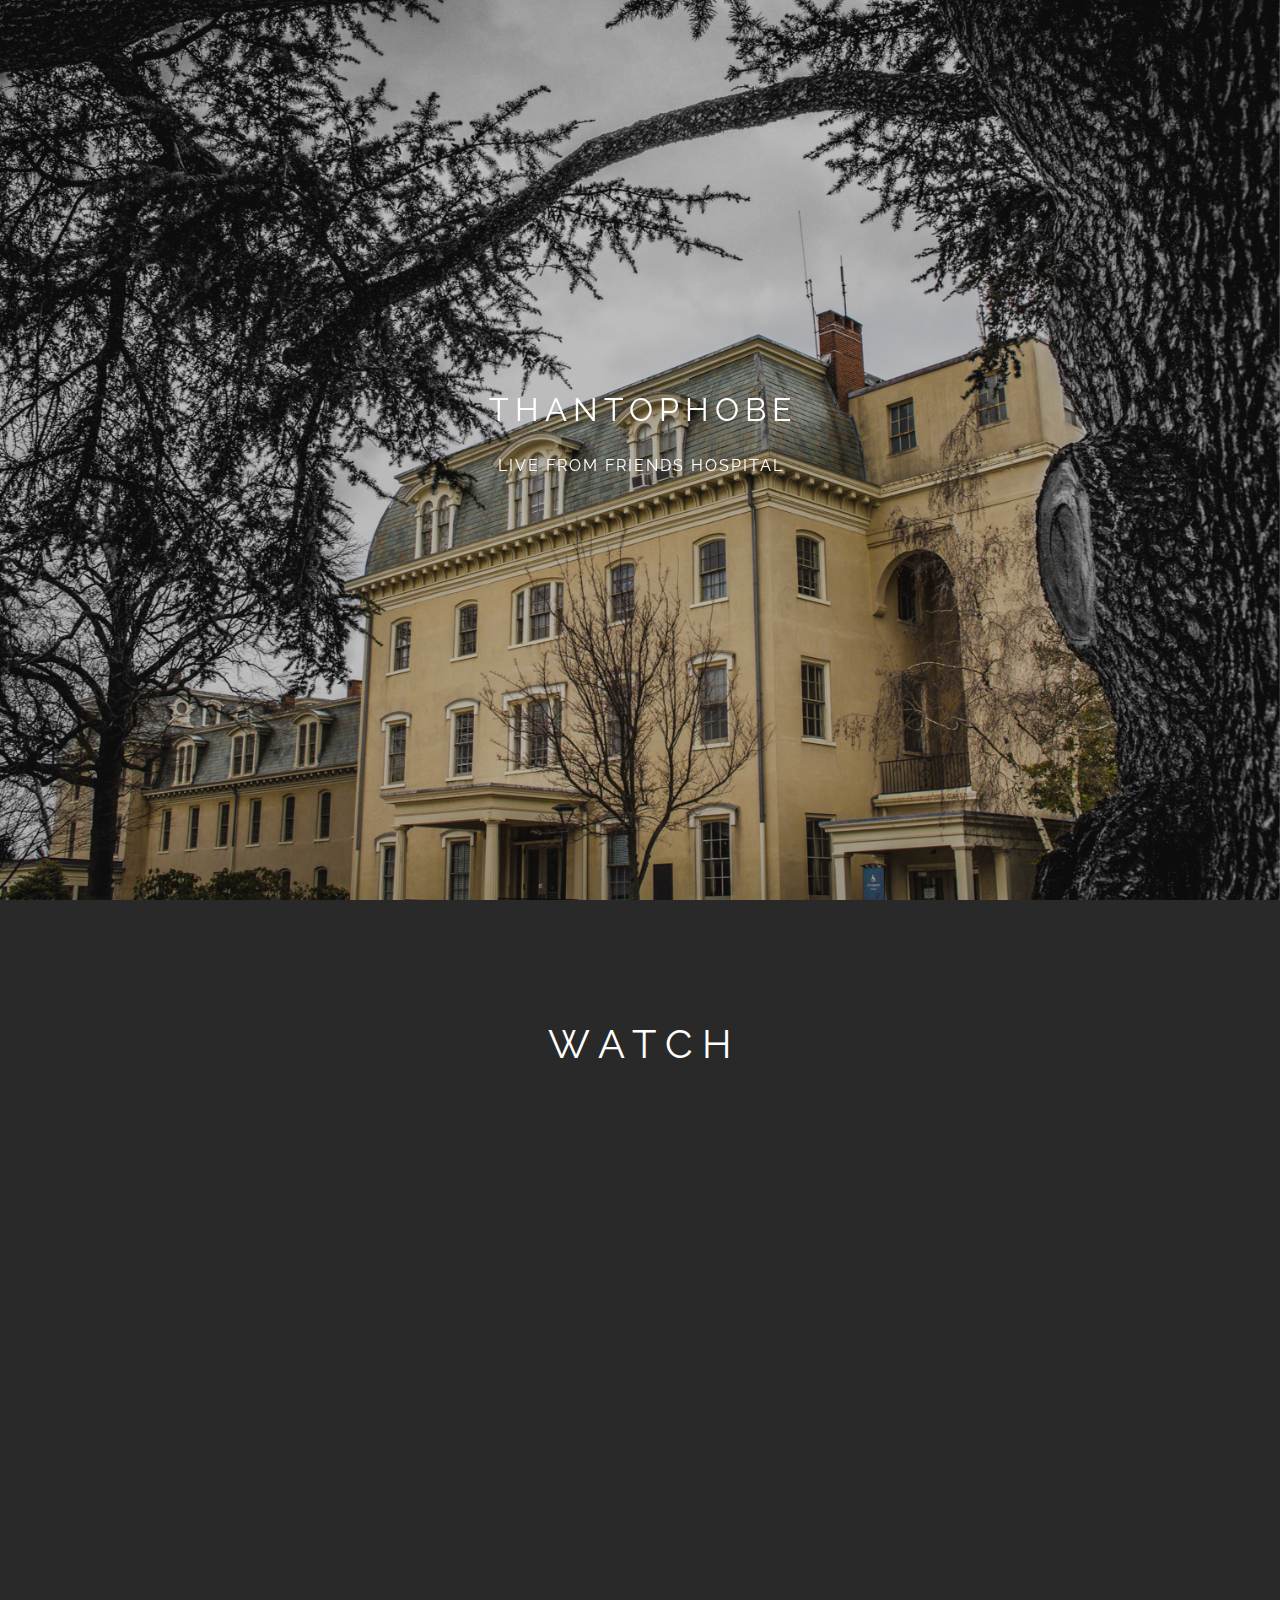
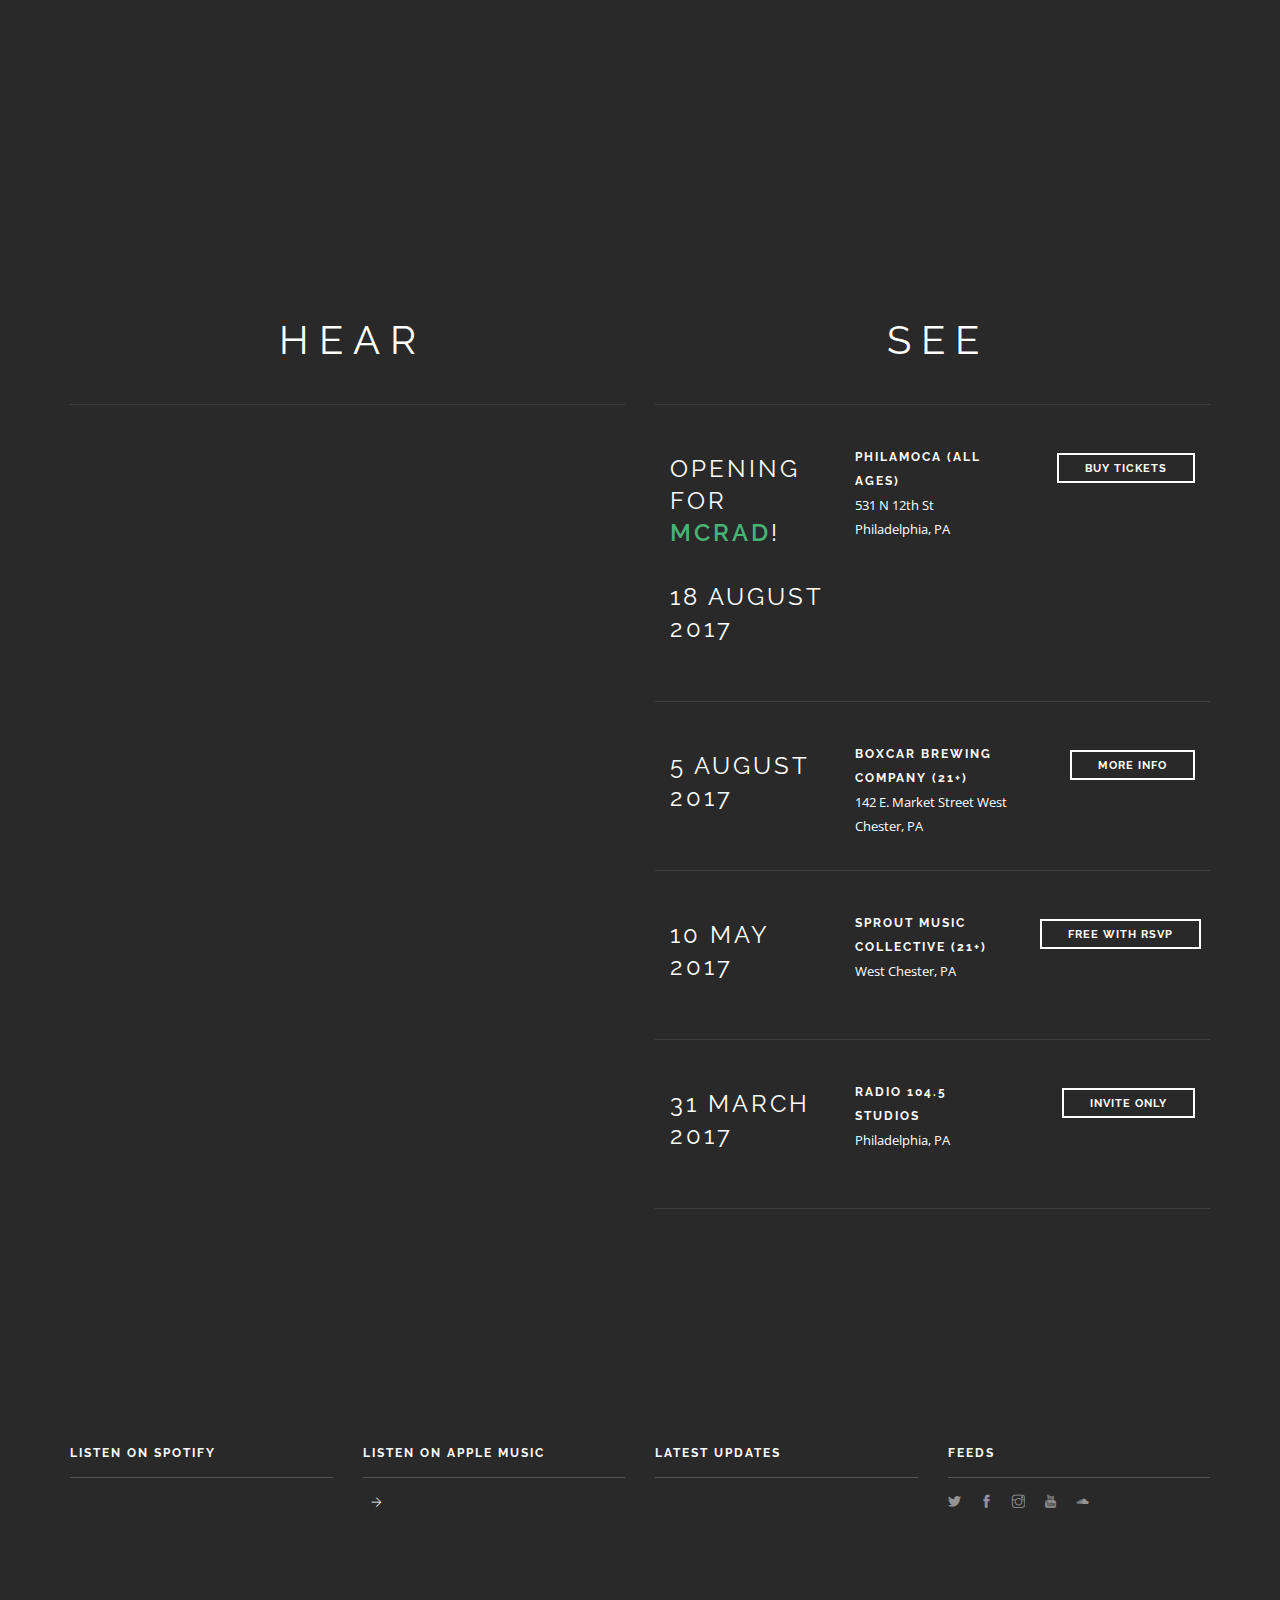
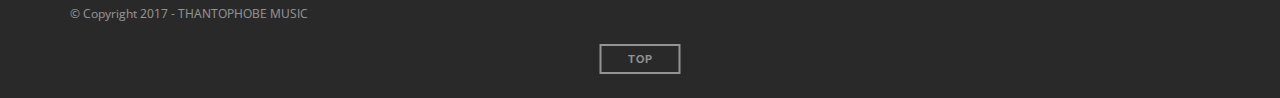
<file: index.html>
<!doctype html>
<html lang="en">
    <head>
        <meta charset="utf-8">
        <title>THANTOPHOBE</title>
        <meta name="viewport" content="width=device-width, initial-scale=1.0">
        <link href="css/font-awesome.min.css" rel="stylesheet" type="text/css" media="all">
        <link href="css/themify-icons.css" rel="stylesheet" type="text/css" media="all" />
        <link href="css/bootstrap.css" rel="stylesheet" type="text/css" media="all" />
        <link href="css/theme.css" rel="stylesheet" type="text/css" media="all" />
        <link href="css/custom.css" rel="stylesheet" type="text/css" media="all" />
        <link href='http://fonts.googleapis.com/css?family=Lato:300,400%7CRaleway:100,400,300,500,600,700%7COpen+Sans:400,500,600' rel='stylesheet' type='text/css'>
    </head>
    <body>
				
		<div class="nav-container">
		</div>
		
		<div class="main-container">
					

            <section class="fullscreen cover parallax image-bg overlay">
                <div class="background-image-holder">
                    <img alt="image" class="background-image" src="img/bg-vid.jpg" />
                </div>
                <div class="container v-align-transform">
                    <div class="row">
                        <div class="col-sm-12 text-center">
                            <h3 class="mb24 large uppercase">THANTOPHOBE</h3>
                            <h5 class="uppercase mb32">LIVE FROM FRIENDS HOSPITAL</h5>
                            <!--<div class="modal-container mb0">
                                <div class="play-button btn-modal inline large mt-xs-0"></div>
                                <div class="foundry_modal no-bg">
                                    <iframe data-provider="youtube" data-video-id="r5Pz29nsrYA" data-autoplay="1" allowfullscreen="allowfullscreen"></iframe>
                                </div>
                            </div> -->
                        </div>
                    </div> 
                </div> 
                <!--end of container--> 
            </section>




      <section class="bg-dark pt120 pb120 pt-xs-80 pb-xs-80">  
                <div class="container">
                    <div class="row">
                        <div class="col-sm-12 text-center">
                            <h2 class="uppercase large mb80 mb-xs-24">Watch</h2>
                            <div class="embed-video-container embed-responsive embed-responsive-16by9">
		                        <iframe class="embed-responsive-item" src="https://www.youtube.com/embed/i9e3tzMU9kw" allowfullscreen="allowfullscreen"></iframe>
		                    </div> 
                        </div>
                    </div>
                    <!--end of row-->
                </div>
                <!--end of container-->
            </section>





          <section class="pt0 pb120 pt-xs-0 pb-xs80 bg-dark">
                <div class="container">
                    
                    <div class="row">

              <div class="col-md-6 col-sm-10 col-sm-offset-1 col-md-offset-0">
                            <h2 class="uppercase mb40 mb-xs-24 text-center">Hear</h2>
                            <hr class="mb40 mb-xs-24 fade-half">
                             <div class="embed-holder">
                              
                            <iframe style="border: 0; width: 100%; height: 120px;" src="https://bandcamp.com/EmbeddedPlayer/album=4213235982/size=large/bgcol=333333/linkcol=9a64ff/tracklist=false/artwork=small/track=2484851947/transparent=true/" seamless><a href="http://thantophobe.bandcamp.com/album/live-from-friends-hospital-2">Live From Friends Hospital by THANTOPHOBE</a></iframe>
 
                            </div>
                        </div>

                        <div class="col-md-6 col-sm-10 col-sm-offset-1 col-md-offset-0">
                            <h2 class="uppercase mb40 mb-xs-24 text-center">See</h2>
                            <hr class="mb40 mb-xs-24 fade-half">
                            <ul>


                            <li class="mb40 mb-xs-24">
                                    <div class="overflow-hidden mb32">
                                        <div class="col-sm-4">
                                            <h4 class="uppercase pt8">Opening for <a href="https://www.facebook.com/McRad-227345644571/" target="_blank">McRad</a>!</h4>
                                            <h4 class="uppercase pt8">18 August 2017</h4>
                                        </div>
                                        <div class="col-sm-4">
                                            <h6 class="uppercase mb0">PhilaMOCA (All Ages)</h6>
                                            <span>531 N 12th St</span>
                                            <span>Philadelphia, PA</span>
                                        </div>
                                        <div class="col-sm-4 text-right">
                                            <a class="btn btn-sm btn-white mt8" href="http://www.ticketfly.com/event/1502082">Buy Tickets</a>
                                        </div>
                                    </div>
                                    <hr class="fade-half mb0">
                                </li> 





								 <li class="mb40 mb-xs-24">
                                    <div class="overflow-hidden mb32">
                                        <div class="col-sm-4">
                                            <h4 class="uppercase pt8">5 August 2017</h4>
                                        </div>
                                        <div class="col-sm-4">
                                            <h6 class="uppercase mb0">Boxcar Brewing Company (21+)</h6>
                                            <span>142 E. Market Street</span>
                                            <span>West Chester, PA</span>
                                        </div>
                                        <div class="col-sm-4 text-right">
                                            <a class="btn btn-sm btn-white mt8" href="https://www.facebook.com/events/1014485645353903/?ti=icl">More Info</a>
                                        </div>
                                    </div>
                                    <hr class="fade-half mb0">
                                </li> 














								 <li class="mb40 mb-xs-24">
                                    <div class="overflow-hidden mb32">
                                        <div class="col-sm-4">
                                            <h4 class="uppercase pt8">10 May 2017</h4>
                                        </div>
                                        <div class="col-sm-4">
                                            <h6 class="uppercase mb0">Sprout Music Collective (21+)</h6>
                                            <span>West Chester, PA</span>
                                        </div>
                                        <div class="col-sm-4 text-right">
                                            <a class="btn btn-sm btn-white mt8" href="https://www.facebook.com/events/397233680658542??ti=ia">Free with RSVP</a>
                                        </div>
                                    </div>
                                    <hr class="fade-half mb0">
                                </li> 

                                <li class="mb40 mb-xs-24">
                                    <div class="overflow-hidden mb32">
                                        <div class="col-sm-4">
                                            <h4 class="uppercase pt8">31 March 2017</h4>
                                        </div>
                                        <div class="col-sm-4">
                                            <h6 class="uppercase mb0">Radio 104.5 Studios</h6>
                                            <span>Philadelphia, PA</span>
                                        </div>
                                        <div class="col-sm-4 text-right">
                                            <a class="btn btn-sm btn-white mt8" href="#">Invite Only</a>
                                        </div>
                                    </div>
                                    <hr class="fade-half mb0">
                                </li> 
                            </ul>
                        </div>

          
                    </div>
                    <!--end of row-->
                </div>
                <!--end of container-->
            </section>

					
			<footer class="footer-1 bg-dark">
				<div class="container">
					<div class="row"> 



						<div class="col-md-3 col-sm-6">


                            <div class="widget">
								<h6 class="title">Listen on Spotify</h6>
								<hr>
								<ul class="link-list recent-posts">
									<li>
										<iframe src="https://embed.spotify.com/follow/1/?uri=spotify:artist:4kDEfEpjyxuzJI4Sn4JoZi&size=detail&theme=dark" width="300" height="56" scrolling="no" frameborder="0" style="border:none; overflow:hidden;" allowtransparency="true"></iframe>
						
									</li> 
									 
								</ul>
							</div> 
							
						</div>








                        <div class="col-md-3 col-sm-6"> 
                            <div class="widget">
								<h6 class="title">Listen on Apple Music</h6>
								<hr>
								<ul class="link-list recent-posts">
								<li>
										<a href="https://geo.itunes.apple.com/us/album/live-from-friends-hospital-ep/id1217691546?mt=1&app=music" style="display:inline-block;overflow:hidden;background:url(https://linkmaker.itunes.apple.com/assets/shared/badges/en-us/music-lrg.svg) no-repeat;width:110px;height:40px;background-size:contain;"></a>
									</li>
									 
								</ul>
							</div> 
							
						</div>





						<div class="col-md-3 col-sm-6">
							<div class="widget">
								<h6 class="title">Latest Updates</h6>
								<hr>
								<div class="twitter-feed">
									<div class="tweets-feed" data-feed-name="thantophobeband">
									</div>
								</div>
							</div>
							
						</div>
						<div class="col-md-3 col-sm-6">
							<div class="widget">
								<h6 class="title">Feeds</h6>
								<hr>
								 <ul class="list-inline social-list">
								<li>
									<a href="https://www.twitter.com/thantophobeband/">
										<i class="ti-twitter-alt"></i>
									</a>
								</li>
								<li>
									<a href="https://www.facebook.com/thantophobemusic/">
										<i class="ti-facebook"></i>
									</a>
								</li>
								<li>
									<a href="https://www.instagram.com/thantophobe/">
										<i class="ti-instagram"></i>
									</a>
								</li>
								<li>
									<a href="https://www.youtube.com/channel/UCI7LvbEfWR9RTehCslVOtOg">
										<i class="ti-youtube"></i>
									</a>
								</li>
                                <li>
									  <a href="https://soundcloud.com/thantophobe">
										<i class="ti-soundcloud"></i>
									</a>
								</li>
							</ul>
							</div>
							
						</div>
					</div>
					
					<div class="row">
						<div class="col-sm-6">
							<span class="sub">© Copyright 2017 - THANTOPHOBE MUSIC</span>
						</div>
						<div class="col-sm-6 text-right">
							<!--<ul class="list-inline social-list">
								<li>
									<a href="#">
										<i class="ti-twitter-alt"></i>
									</a>
								</li>
								<li>
									<a href="#">
										<i class="ti-facebook"></i>
									</a>
								</li>
								<li>
									<a href="#">
										<i class="ti-dribbble"></i>
									</a>
								</li>
								<li>
									<a href="#">
										<i class="ti-vimeo-alt"></i>
									</a>
								</li>
							</ul>-->
						</div>
					</div>
				</div>
				
				<a class="btn btn-sm fade-half back-to-top inner-link" href="#top">Top</a>
			</footer>
		</div>
		
				
	<script src="js/jquery.min.js"></script>
        <script src="js/bootstrap.min.js"></script>
        <script src="js/twitterfetcher.min.js"></script>
        <script src="js/spectragram.min.js"></script>
        <script src="js/smooth-scroll.min.js"></script>
        <script src="js/parallax.js"></script>
        <script src="js/scripts.js"></script>
    </body>
 
 
</html>
</file>
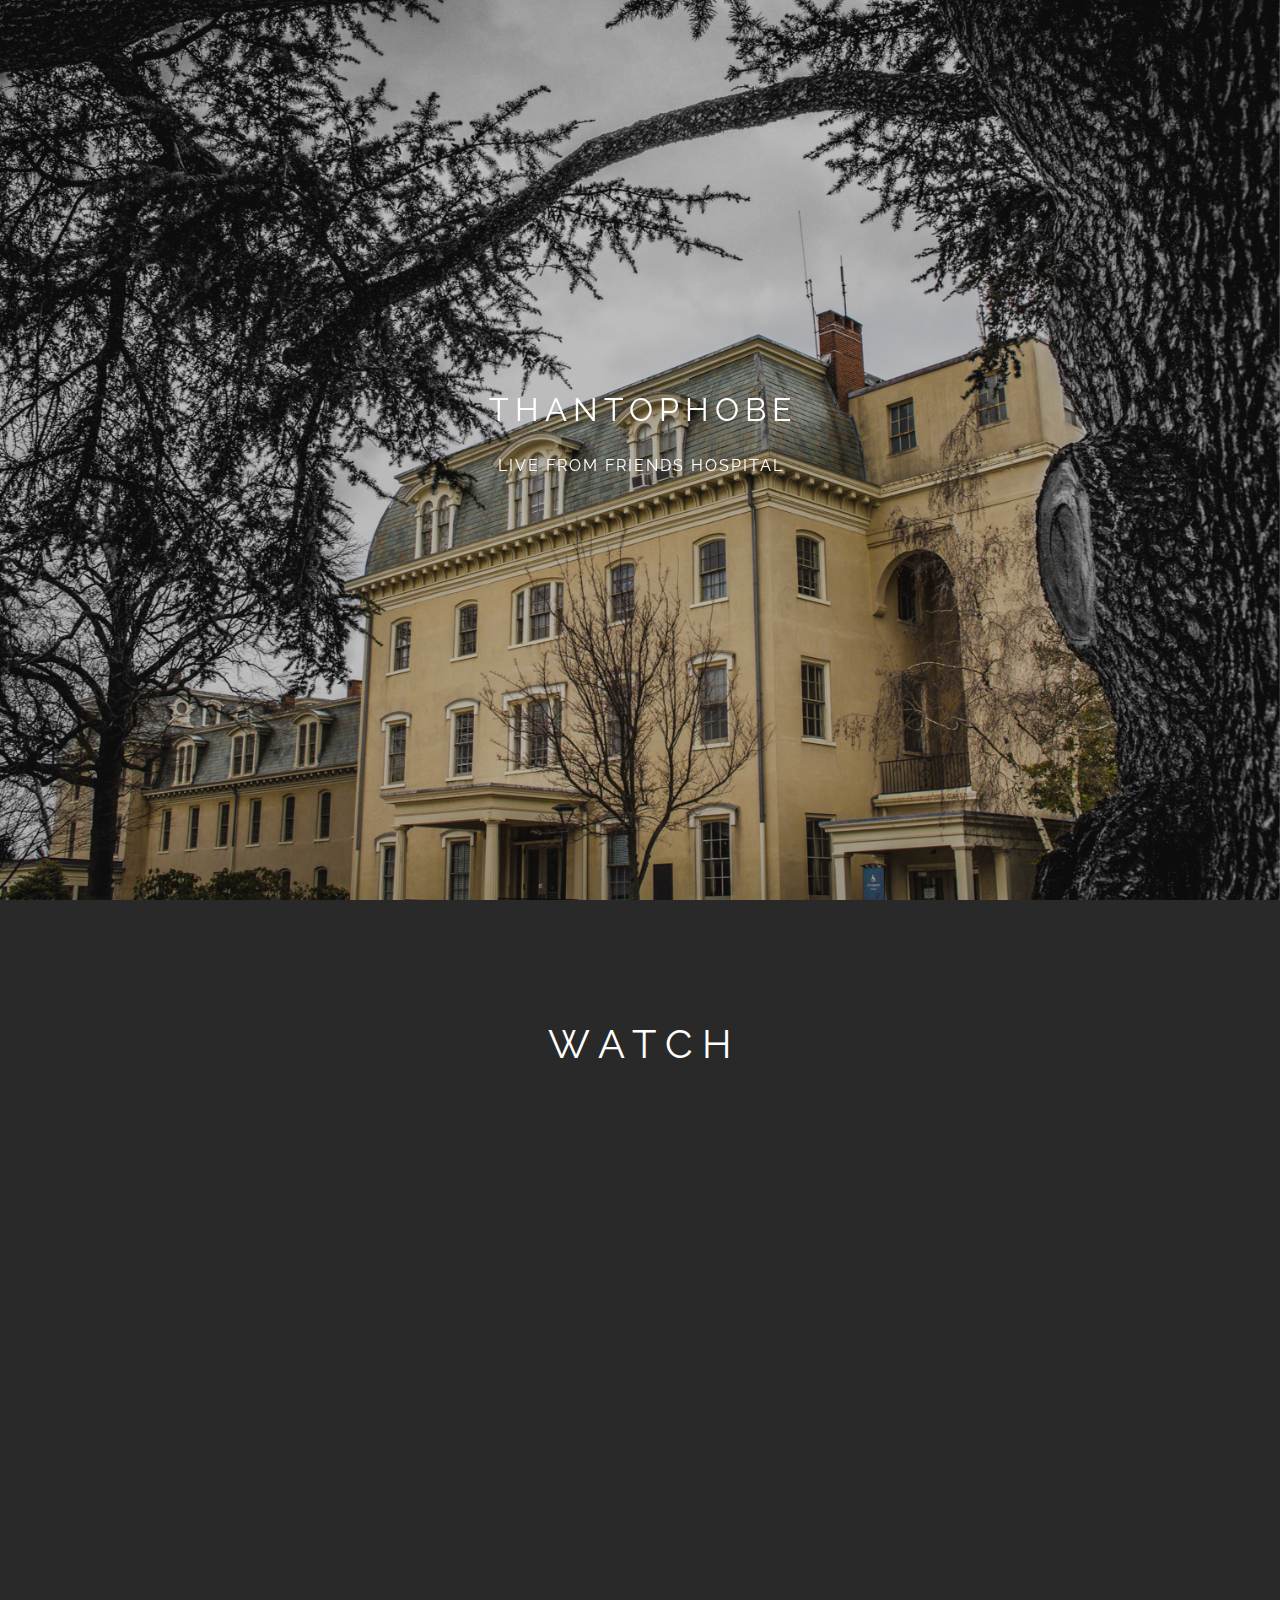
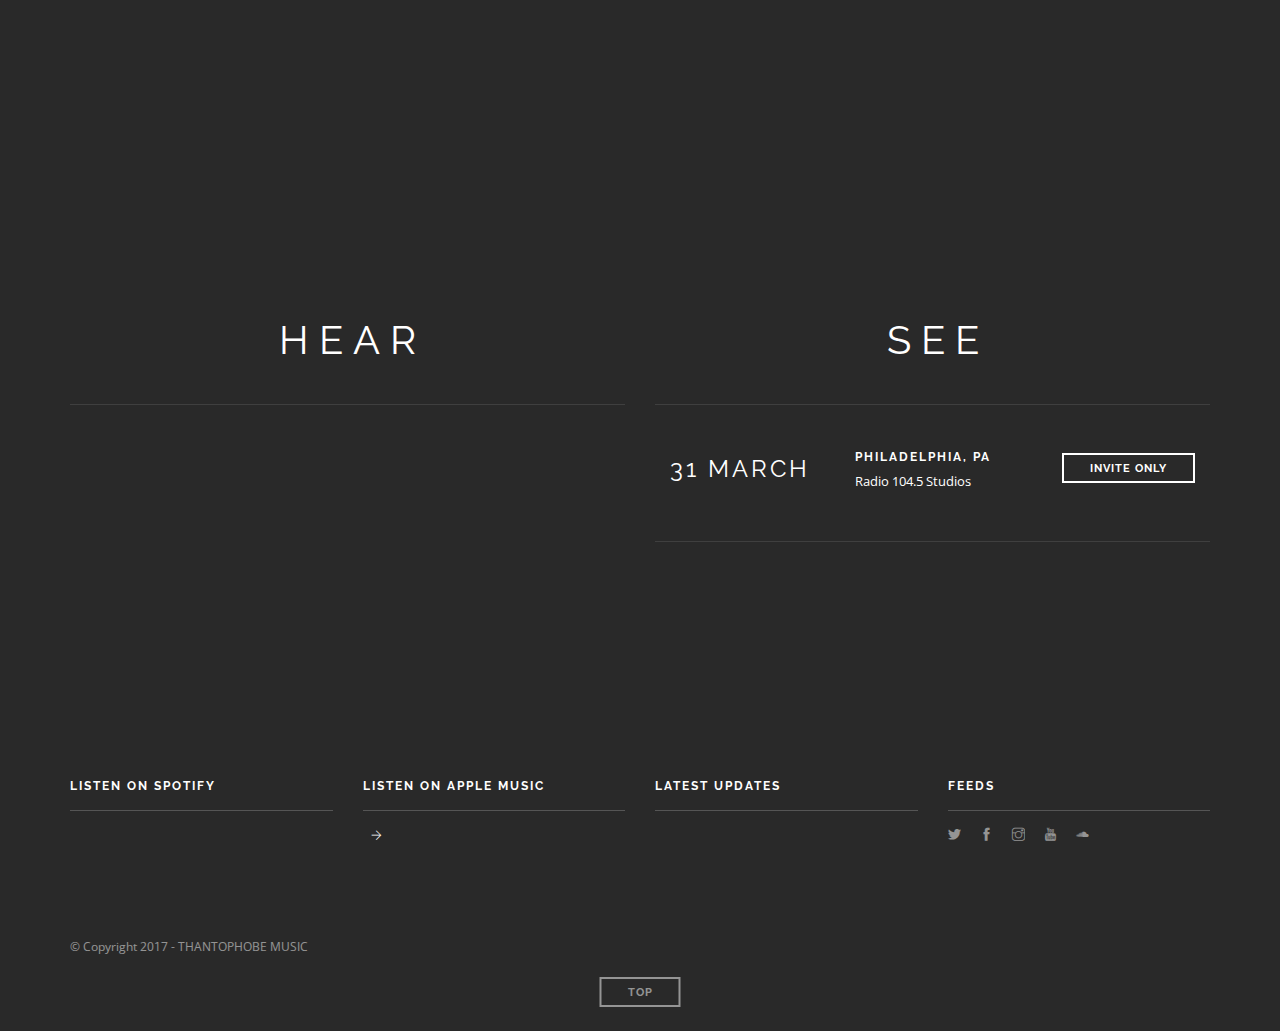
<file: test.html>
<!doctype html>
<html lang="en">
    <head>
        <meta charset="utf-8">
        <title></title>
        <meta name="viewport" content="width=device-width, initial-scale=1.0">
        <link href="css/font-awesome.min.css" rel="stylesheet" type="text/css" media="all">
        <link href="css/themify-icons.css" rel="stylesheet" type="text/css" media="all" />
        <link href="css/bootstrap.css" rel="stylesheet" type="text/css" media="all" />
        <link href="css/theme.css" rel="stylesheet" type="text/css" media="all" />
        <link href="css/custom.css" rel="stylesheet" type="text/css" media="all" />
        <link href='http://fonts.googleapis.com/css?family=Lato:300,400%7CRaleway:100,400,300,500,600,700%7COpen+Sans:400,500,600' rel='stylesheet' type='text/css'>
    </head>
    <body>
				
		<div class="nav-container">
		</div>
		
		<div class="main-container">
					

            <section class="fullscreen cover parallax image-bg overlay">
                <div class="background-image-holder">
                    <img alt="image" class="background-image" src="img/bg-vid.jpg" />
                </div>
                <div class="container v-align-transform">
                    <div class="row">
                        <div class="col-sm-12 text-center">
                            <h3 class="mb24 large uppercase">THANTOPHOBE</h3>
                            <h5 class="uppercase mb32">LIVE FROM FRIENDS HOSPITAL</h5>
                            <!--<div class="modal-container mb0">
                                <div class="play-button btn-modal inline large mt-xs-0"></div>
                                <div class="foundry_modal no-bg">
                                    <iframe data-provider="youtube" data-video-id="r5Pz29nsrYA" data-autoplay="1" allowfullscreen="allowfullscreen"></iframe>
                                </div>
                            </div> -->
                        </div>
                    </div> 
                </div> 
                <!--end of container--> 
            </section>




      <section class="bg-dark pt120 pb120 pt-xs-80 pb-xs-80">  
                <div class="container">
                    <div class="row">
                        <div class="col-sm-12 text-center">
                            <h2 class="uppercase large mb80 mb-xs-24">Watch</h2>
                            <div class="embed-video-container embed-responsive embed-responsive-16by9">
		                        <iframe class="embed-responsive-item" src="https://www.youtube.com/embed/r5Pz29nsrYA" allowfullscreen="allowfullscreen"></iframe>
		                    </div> 
                        </div>
                    </div>
                    <!--end of row-->
                </div>
                <!--end of container-->
            </section>





          <section class="pt0 pb120 pt-xs-0 pb-xs80 bg-dark">
                <div class="container">
                    
                    <div class="row">

              <div class="col-md-6 col-sm-10 col-sm-offset-1 col-md-offset-0">
                            <h2 class="uppercase mb40 mb-xs-24 text-center">Hear</h2>
                            <hr class="mb40 mb-xs-24 fade-half">
                             <div class="embed-holder">
                              
                            <iframe style="border: 0; width: 100%; height: 120px;" src="https://bandcamp.com/EmbeddedPlayer/album=4213235982/size=large/bgcol=333333/linkcol=9a64ff/tracklist=false/artwork=small/track=2484851947/transparent=true/" seamless><a href="http://thantophobe.bandcamp.com/album/live-from-friends-hospital-2">Live From Friends Hospital by THANTOPHOBE</a></iframe>
 
                            </div>
                        </div>

                        <div class="col-md-6 col-sm-10 col-sm-offset-1 col-md-offset-0">
                            <h2 class="uppercase mb40 mb-xs-24 text-center">See</h2>
                            <hr class="mb40 mb-xs-24 fade-half">
                            <ul>
                                <li class="mb40 mb-xs-24">
                                    <div class="overflow-hidden mb32">
                                        <div class="col-sm-4">
                                            <h4 class="uppercase pt8">31 March</h4>
                                        </div>
                                        <div class="col-sm-4">
                                            <h6 class="uppercase mb0">Philadelphia, PA</h6>
                                            <span>Radio 104.5 Studios</span>
                                        </div>
                                        <div class="col-sm-4 text-right">
                                            <a class="btn btn-sm btn-white mt8" href="#">Invite Only</a>
                                        </div>
                                    </div>
                                    <hr class="fade-half mb0">
                                </li> 
                            </ul>
                        </div>

          
                    </div>
                    <!--end of row-->
                </div>
                <!--end of container-->
            </section>





          





























<!--
            <section class="bg-dark pt120 pb120 pt-xs-80 pb-xs-80"> 
                <div class="container">
					 <div class="row v-align-children">   
						<div class="col-sm-12">
							<h2 class="uppercase mb40 mb-xs-24 text-center">Watch</h2>
                            <hr class="mb40 mb-xs-24 fade-half">
							<div class="embed-video-container embed-responsive embed-responsive-16by9">
		                        <iframe class="embed-responsive-item" src="https://www.youtube.com/embed/r5Pz29nsrYA" allowfullscreen="allowfullscreen"></iframe>
		                    </div>
		                </div>  
		            </div>

 <div class="row v-align-children">   
						<div class="col-sm-12">
							<h2 class="uppercase mb40 mb-xs-24 text-center">Hear</h2>
                            <hr class="mb40 mb-xs-24 fade-half">
							 <div class="embed-holder">
                              
                            <iframe style="border: 0; width: 100%; height: 120px;" src="https://bandcamp.com/EmbeddedPlayer/album=4213235982/size=large/bgcol=333333/linkcol=9a64ff/tracklist=false/artwork=small/track=2484851947/transparent=true/" seamless><a href="http://thantophobe.bandcamp.com/album/live-from-friends-hospital-2">Live From Friends Hospital by THANTOPHOBE</a></iframe>
 
                            </div>
		                </div>  
		            </div>


 <div class="row v-align-children">   
						<div class="col-sm-12">
							<h2 class="uppercase mb40 mb-xs-24 text-center">See</h2>
                            <hr class="mb40 mb-xs-24 fade-half">
							<ul>
                                <li class="mb40 mb-xs-24">
                                    <div class="overflow-hidden mb32">
                                        <div class="col-sm-4">
                                            <h4 class="uppercase pt8">31 March</h4>
                                        </div>
                                        <div class="col-sm-4">
                                            <h6 class="uppercase mb0">Philadelphia, PA</h6>
                                            <span>Radio 104.5 Studios</span>
                                        </div>
                                        <div class="col-sm-4 text-right">
                                            <a class="btn btn-sm btn-white mt8" href="#">Invite Only</a>
                                        </div>
                                    </div>
                                    <hr class="fade-half mb0">
                                </li> 
                            </ul>
		                </div>  
		            </div>





 
                </div> 
            </section>-->























			<!--<section class="bg-secondary bg-dark">
		        <div class="container">
		            <div class="row v-align-children">
		                <div class="col-md-7 col-sm-6 text-center mb-xs-24">
		                    <div class="embed-video-container embed-responsive embed-responsive-16by9"> 
		                        <iframe class="embed-responsive-item" src="https://www.youtube.com/embed/r5Pz29nsrYA" allowfullscreen="allowfullscreen"></iframe>
		                    </div>
		                </div>
		                <div class="col-md-4 col-md-offset-1 col-sm-5 col-sm-offset-1">
		                    <h3>We all will play a role in the fall.</h3>
		                    <p>
		                        
		                    </p>
		                </div>
		            </div>
		            
		        </div>
		        
		    </section>-->
					
			<footer class="footer-1 bg-dark">
				<div class="container">
					<div class="row"> 



						<div class="col-md-3 col-sm-6">


                            <div class="widget">
								<h6 class="title">Listen on Spotify</h6>
								<hr>
								<ul class="link-list recent-posts">
									<li>
										<iframe src="https://embed.spotify.com/follow/1/?uri=spotify:artist:4kDEfEpjyxuzJI4Sn4JoZi&size=detail&theme=dark" width="300" height="56" scrolling="no" frameborder="0" style="border:none; overflow:hidden;" allowtransparency="true"></iframe>
						
									</li> 
									 
								</ul>
							</div> 
							
						</div>








                        <div class="col-md-3 col-sm-6"> 
                            <div class="widget">
								<h6 class="title">Listen on Apple Music</h6>
								<hr>
								<ul class="link-list recent-posts">
								<li>
										<a href="https://geo.itunes.apple.com/us/album/live-from-friends-hospital-ep/id1217691546?mt=1&app=music" style="display:inline-block;overflow:hidden;background:url(https://linkmaker.itunes.apple.com/assets/shared/badges/en-us/music-lrg.svg) no-repeat;width:110px;height:40px;background-size:contain;"></a>
									</li>
									 
								</ul>
							</div> 
							
						</div>





						<div class="col-md-3 col-sm-6">
							<div class="widget">
								<h6 class="title">Latest Updates</h6>
								<hr>
								<div class="twitter-feed">
									<div class="tweets-feed" data-feed-name="thantophobeband">
									</div>
								</div>
							</div>
							
						</div>
						<div class="col-md-3 col-sm-6">
							<div class="widget">
								<h6 class="title">Feeds</h6>
								<hr>
								 <ul class="list-inline social-list">
								<li>
									<a href="https://www.twitter.com/thantophobeband/">
										<i class="ti-twitter-alt"></i>
									</a>
								</li>
								<li>
									<a href="https://www.facebook.com/thantophobemusic/">
										<i class="ti-facebook"></i>
									</a>
								</li>
								<li>
									<a href="https://www.instagram.com/thantophobe/">
										<i class="ti-instagram"></i>
									</a>
								</li>
								<li>
									<a href="https://www.youtube.com/channel/UCI7LvbEfWR9RTehCslVOtOg">
										<i class="ti-youtube"></i>
									</a>
								</li>
                                <li>
									  <a href="https://soundcloud.com/thantophobe">
										<i class="ti-soundcloud"></i>
									</a>
								</li>
							</ul>
							</div>
							
						</div>
					</div>
					
					<div class="row">
						<div class="col-sm-6">
							<span class="sub">© Copyright 2017 - THANTOPHOBE MUSIC</span>
						</div>
						<div class="col-sm-6 text-right">
							<!--<ul class="list-inline social-list">
								<li>
									<a href="#">
										<i class="ti-twitter-alt"></i>
									</a>
								</li>
								<li>
									<a href="#">
										<i class="ti-facebook"></i>
									</a>
								</li>
								<li>
									<a href="#">
										<i class="ti-dribbble"></i>
									</a>
								</li>
								<li>
									<a href="#">
										<i class="ti-vimeo-alt"></i>
									</a>
								</li>
							</ul>-->
						</div>
					</div>
				</div>
				
				<a class="btn btn-sm fade-half back-to-top inner-link" href="#top">Top</a>
			</footer>
		</div>
		
				
	<script src="js/jquery.min.js"></script>
        <script src="js/bootstrap.min.js"></script>
        <script src="js/twitterfetcher.min.js"></script>
        <script src="js/spectragram.min.js"></script>
        <script src="js/smooth-scroll.min.js"></script>
        <script src="js/parallax.js"></script>
        <script src="js/scripts.js"></script>
    </body>
</html>
</file>
<file: css/themify-icons.css>
@font-face {
	font-family: 'themify';
	src:url('../fonts/themify.eot?');
	src:url('../fonts/themify.eot?#iefix-fvbane') format('embedded-opentype'),
		url('../fonts/themify.woff') format('woff'),
		url('../fonts/themify.ttf') format('truetype'),
		url('../fonts/themify.svg') format('svg');
	font-weight: normal;
	font-style: normal;
}

[class^="ti-"], [class*=" ti-"] {
	font-family: 'themify';
	speak: none;
	font-style: normal;
	font-weight: normal;
	font-variant: normal;
	text-transform: none;
	line-height: 1;

	/* Better Font Rendering =========== */
	-webkit-font-smoothing: antialiased;
	-moz-osx-font-smoothing: grayscale;
}

.ti-wand:before {
	content: "\e600";
}
.ti-volume:before {
	content: "\e601";
}
.ti-user:before {
	content: "\e602";
}
.ti-unlock:before {
	content: "\e603";
}
.ti-unlink:before {
	content: "\e604";
}
.ti-trash:before {
	content: "\e605";
}
.ti-thought:before {
	content: "\e606";
}
.ti-target:before {
	content: "\e607";
}
.ti-tag:before {
	content: "\e608";
}
.ti-tablet:before {
	content: "\e609";
}
.ti-star:before {
	content: "\e60a";
}
.ti-spray:before {
	content: "\e60b";
}
.ti-signal:before {
	content: "\e60c";
}
.ti-shopping-cart:before {
	content: "\e60d";
}
.ti-shopping-cart-full:before {
	content: "\e60e";
}
.ti-settings:before {
	content: "\e60f";
}
.ti-search:before {
	content: "\e610";
}
.ti-zoom-in:before {
	content: "\e611";
}
.ti-zoom-out:before {
	content: "\e612";
}
.ti-cut:before {
	content: "\e613";
}
.ti-ruler:before {
	content: "\e614";
}
.ti-ruler-pencil:before {
	content: "\e615";
}
.ti-ruler-alt:before {
	content: "\e616";
}
.ti-bookmark:before {
	content: "\e617";
}
.ti-bookmark-alt:before {
	content: "\e618";
}
.ti-reload:before {
	content: "\e619";
}
.ti-plus:before {
	content: "\e61a";
}
.ti-pin:before {
	content: "\e61b";
}
.ti-pencil:before {
	content: "\e61c";
}
.ti-pencil-alt:before {
	content: "\e61d";
}
.ti-paint-roller:before {
	content: "\e61e";
}
.ti-paint-bucket:before {
	content: "\e61f";
}
.ti-na:before {
	content: "\e620";
}
.ti-mobile:before {
	content: "\e621";
}
.ti-minus:before {
	content: "\e622";
}
.ti-medall:before {
	content: "\e623";
}
.ti-medall-alt:before {
	content: "\e624";
}
.ti-marker:before {
	content: "\e625";
}
.ti-marker-alt:before {
	content: "\e626";
}
.ti-arrow-up:before {
	content: "\e627";
}
.ti-arrow-right:before {
	content: "\e628";
}
.ti-arrow-left:before {
	content: "\e629";
}
.ti-arrow-down:before {
	content: "\e62a";
}
.ti-lock:before {
	content: "\e62b";
}
.ti-location-arrow:before {
	content: "\e62c";
}
.ti-link:before {
	content: "\e62d";
}
.ti-layout:before {
	content: "\e62e";
}
.ti-layers:before {
	content: "\e62f";
}
.ti-layers-alt:before {
	content: "\e630";
}
.ti-key:before {
	content: "\e631";
}
.ti-import:before {
	content: "\e632";
}
.ti-image:before {
	content: "\e633";
}
.ti-heart:before {
	content: "\e634";
}
.ti-heart-broken:before {
	content: "\e635";
}
.ti-hand-stop:before {
	content: "\e636";
}
.ti-hand-open:before {
	content: "\e637";
}
.ti-hand-drag:before {
	content: "\e638";
}
.ti-folder:before {
	content: "\e639";
}
.ti-flag:before {
	content: "\e63a";
}
.ti-flag-alt:before {
	content: "\e63b";
}
.ti-flag-alt-2:before {
	content: "\e63c";
}
.ti-eye:before {
	content: "\e63d";
}
.ti-export:before {
	content: "\e63e";
}
.ti-exchange-vertical:before {
	content: "\e63f";
}
.ti-desktop:before {
	content: "\e640";
}
.ti-cup:before {
	content: "\e641";
}
.ti-crown:before {
	content: "\e642";
}
.ti-comments:before {
	content: "\e643";
}
.ti-comment:before {
	content: "\e644";
}
.ti-comment-alt:before {
	content: "\e645";
}
.ti-close:before {
	content: "\e646";
}
.ti-clip:before {
	content: "\e647";
}
.ti-angle-up:before {
	content: "\e648";
}
.ti-angle-right:before {
	content: "\e649";
}
.ti-angle-left:before {
	content: "\e64a";
}
.ti-angle-down:before {
	content: "\e64b";
}
.ti-check:before {
	content: "\e64c";
}
.ti-check-box:before {
	content: "\e64d";
}
.ti-camera:before {
	content: "\e64e";
}
.ti-announcement:before {
	content: "\e64f";
}
.ti-brush:before {
	content: "\e650";
}
.ti-briefcase:before {
	content: "\e651";
}
.ti-bolt:before {
	content: "\e652";
}
.ti-bolt-alt:before {
	content: "\e653";
}
.ti-blackboard:before {
	content: "\e654";
}
.ti-bag:before {
	content: "\e655";
}
.ti-move:before {
	content: "\e656";
}
.ti-arrows-vertical:before {
	content: "\e657";
}
.ti-arrows-horizontal:before {
	content: "\e658";
}
.ti-fullscreen:before {
	content: "\e659";
}
.ti-arrow-top-right:before {
	content: "\e65a";
}
.ti-arrow-top-left:before {
	content: "\e65b";
}
.ti-arrow-circle-up:before {
	content: "\e65c";
}
.ti-arrow-circle-right:before {
	content: "\e65d";
}
.ti-arrow-circle-left:before {
	content: "\e65e";
}
.ti-arrow-circle-down:before {
	content: "\e65f";
}
.ti-angle-double-up:before {
	content: "\e660";
}
.ti-angle-double-right:before {
	content: "\e661";
}
.ti-angle-double-left:before {
	content: "\e662";
}
.ti-angle-double-down:before {
	content: "\e663";
}
.ti-zip:before {
	content: "\e664";
}
.ti-world:before {
	content: "\e665";
}
.ti-wheelchair:before {
	content: "\e666";
}
.ti-view-list:before {
	content: "\e667";
}
.ti-view-list-alt:before {
	content: "\e668";
}
.ti-view-grid:before {
	content: "\e669";
}
.ti-uppercase:before {
	content: "\e66a";
}
.ti-upload:before {
	content: "\e66b";
}
.ti-underline:before {
	content: "\e66c";
}
.ti-truck:before {
	content: "\e66d";
}
.ti-timer:before {
	content: "\e66e";
}
.ti-ticket:before {
	content: "\e66f";
}
.ti-thumb-up:before {
	content: "\e670";
}
.ti-thumb-down:before {
	content: "\e671";
}
.ti-text:before {
	content: "\e672";
}
.ti-stats-up:before {
	content: "\e673";
}
.ti-stats-down:before {
	content: "\e674";
}
.ti-split-v:before {
	content: "\e675";
}
.ti-split-h:before {
	content: "\e676";
}
.ti-smallcap:before {
	content: "\e677";
}
.ti-shine:before {
	content: "\e678";
}
.ti-shift-right:before {
	content: "\e679";
}
.ti-shift-left:before {
	content: "\e67a";
}
.ti-shield:before {
	content: "\e67b";
}
.ti-notepad:before {
	content: "\e67c";
}
.ti-server:before {
	content: "\e67d";
}
.ti-quote-right:before {
	content: "\e67e";
}
.ti-quote-left:before {
	content: "\e67f";
}
.ti-pulse:before {
	content: "\e680";
}
.ti-printer:before {
	content: "\e681";
}
.ti-power-off:before {
	content: "\e682";
}
.ti-plug:before {
	content: "\e683";
}
.ti-pie-chart:before {
	content: "\e684";
}
.ti-paragraph:before {
	content: "\e685";
}
.ti-panel:before {
	content: "\e686";
}
.ti-package:before {
	content: "\e687";
}
.ti-music:before {
	content: "\e688";
}
.ti-music-alt:before {
	content: "\e689";
}
.ti-mouse:before {
	content: "\e68a";
}
.ti-mouse-alt:before {
	content: "\e68b";
}
.ti-money:before {
	content: "\e68c";
}
.ti-microphone:before {
	content: "\e68d";
}
.ti-menu:before {
	content: "\e68e";
}
.ti-menu-alt:before {
	content: "\e68f";
}
.ti-map:before {
	content: "\e690";
}
.ti-map-alt:before {
	content: "\e691";
}
.ti-loop:before {
	content: "\e692";
}
.ti-location-pin:before {
	content: "\e693";
}
.ti-list:before {
	content: "\e694";
}
.ti-light-bulb:before {
	content: "\e695";
}
.ti-Italic:before {
	content: "\e696";
}
.ti-info:before {
	content: "\e697";
}
.ti-infinite:before {
	content: "\e698";
}
.ti-id-badge:before {
	content: "\e699";
}
.ti-hummer:before {
	content: "\e69a";
}
.ti-home:before {
	content: "\e69b";
}
.ti-help:before {
	content: "\e69c";
}
.ti-headphone:before {
	content: "\e69d";
}
.ti-harddrives:before {
	content: "\e69e";
}
.ti-harddrive:before {
	content: "\e69f";
}
.ti-gift:before {
	content: "\e6a0";
}
.ti-game:before {
	content: "\e6a1";
}
.ti-filter:before {
	content: "\e6a2";
}
.ti-files:before {
	content: "\e6a3";
}
.ti-file:before {
	content: "\e6a4";
}
.ti-eraser:before {
	content: "\e6a5";
}
.ti-envelope:before {
	content: "\e6a6";
}
.ti-download:before {
	content: "\e6a7";
}
.ti-direction:before {
	content: "\e6a8";
}
.ti-direction-alt:before {
	content: "\e6a9";
}
.ti-dashboard:before {
	content: "\e6aa";
}
.ti-control-stop:before {
	content: "\e6ab";
}
.ti-control-shuffle:before {
	content: "\e6ac";
}
.ti-control-play:before {
	content: "\e6ad";
}
.ti-control-pause:before {
	content: "\e6ae";
}
.ti-control-forward:before {
	content: "\e6af";
}
.ti-control-backward:before {
	content: "\e6b0";
}
.ti-cloud:before {
	content: "\e6b1";
}
.ti-cloud-up:before {
	content: "\e6b2";
}
.ti-cloud-down:before {
	content: "\e6b3";
}
.ti-clipboard:before {
	content: "\e6b4";
}
.ti-car:before {
	content: "\e6b5";
}
.ti-calendar:before {
	content: "\e6b6";
}
.ti-book:before {
	content: "\e6b7";
}
.ti-bell:before {
	content: "\e6b8";
}
.ti-basketball:before {
	content: "\e6b9";
}
.ti-bar-chart:before {
	content: "\e6ba";
}
.ti-bar-chart-alt:before {
	content: "\e6bb";
}
.ti-back-right:before {
	content: "\e6bc";
}
.ti-back-left:before {
	content: "\e6bd";
}
.ti-arrows-corner:before {
	content: "\e6be";
}
.ti-archive:before {
	content: "\e6bf";
}
.ti-anchor:before {
	content: "\e6c0";
}
.ti-align-right:before {
	content: "\e6c1";
}
.ti-align-left:before {
	content: "\e6c2";
}
.ti-align-justify:before {
	content: "\e6c3";
}
.ti-align-center:before {
	content: "\e6c4";
}
.ti-alert:before {
	content: "\e6c5";
}
.ti-alarm-clock:before {
	content: "\e6c6";
}
.ti-agenda:before {
	content: "\e6c7";
}
.ti-write:before {
	content: "\e6c8";
}
.ti-window:before {
	content: "\e6c9";
}
.ti-widgetized:before {
	content: "\e6ca";
}
.ti-widget:before {
	content: "\e6cb";
}
.ti-widget-alt:before {
	content: "\e6cc";
}
.ti-wallet:before {
	content: "\e6cd";
}
.ti-video-clapper:before {
	content: "\e6ce";
}
.ti-video-camera:before {
	content: "\e6cf";
}
.ti-vector:before {
	content: "\e6d0";
}
.ti-themify-logo:before {
	content: "\e6d1";
}
.ti-themify-favicon:before {
	content: "\e6d2";
}
.ti-themify-favicon-alt:before {
	content: "\e6d3";
}
.ti-support:before {
	content: "\e6d4";
}
.ti-stamp:before {
	content: "\e6d5";
}
.ti-split-v-alt:before {
	content: "\e6d6";
}
.ti-slice:before {
	content: "\e6d7";
}
.ti-shortcode:before {
	content: "\e6d8";
}
.ti-shift-right-alt:before {
	content: "\e6d9";
}
.ti-shift-left-alt:before {
	content: "\e6da";
}
.ti-ruler-alt-2:before {
	content: "\e6db";
}
.ti-receipt:before {
	content: "\e6dc";
}
.ti-pin2:before {
	content: "\e6dd";
}
.ti-pin-alt:before {
	content: "\e6de";
}
.ti-pencil-alt2:before {
	content: "\e6df";
}
.ti-palette:before {
	content: "\e6e0";
}
.ti-more:before {
	content: "\e6e1";
}
.ti-more-alt:before {
	content: "\e6e2";
}
.ti-microphone-alt:before {
	content: "\e6e3";
}
.ti-magnet:before {
	content: "\e6e4";
}
.ti-line-double:before {
	content: "\e6e5";
}
.ti-line-dotted:before {
	content: "\e6e6";
}
.ti-line-dashed:before {
	content: "\e6e7";
}
.ti-layout-width-full:before {
	content: "\e6e8";
}
.ti-layout-width-default:before {
	content: "\e6e9";
}
.ti-layout-width-default-alt:before {
	content: "\e6ea";
}
.ti-layout-tab:before {
	content: "\e6eb";
}
.ti-layout-tab-window:before {
	content: "\e6ec";
}
.ti-layout-tab-v:before {
	content: "\e6ed";
}
.ti-layout-tab-min:before {
	content: "\e6ee";
}
.ti-layout-slider:before {
	content: "\e6ef";
}
.ti-layout-slider-alt:before {
	content: "\e6f0";
}
.ti-layout-sidebar-right:before {
	content: "\e6f1";
}
.ti-layout-sidebar-none:before {
	content: "\e6f2";
}
.ti-layout-sidebar-left:before {
	content: "\e6f3";
}
.ti-layout-placeholder:before {
	content: "\e6f4";
}
.ti-layout-menu:before {
	content: "\e6f5";
}
.ti-layout-menu-v:before {
	content: "\e6f6";
}
.ti-layout-menu-separated:before {
	content: "\e6f7";
}
.ti-layout-menu-full:before {
	content: "\e6f8";
}
.ti-layout-media-right-alt:before {
	content: "\e6f9";
}
.ti-layout-media-right:before {
	content: "\e6fa";
}
.ti-layout-media-overlay:before {
	content: "\e6fb";
}
.ti-layout-media-overlay-alt:before {
	content: "\e6fc";
}
.ti-layout-media-overlay-alt-2:before {
	content: "\e6fd";
}
.ti-layout-media-left-alt:before {
	content: "\e6fe";
}
.ti-layout-media-left:before {
	content: "\e6ff";
}
.ti-layout-media-center-alt:before {
	content: "\e700";
}
.ti-layout-media-center:before {
	content: "\e701";
}
.ti-layout-list-thumb:before {
	content: "\e702";
}
.ti-layout-list-thumb-alt:before {
	content: "\e703";
}
.ti-layout-list-post:before {
	content: "\e704";
}
.ti-layout-list-large-image:before {
	content: "\e705";
}
.ti-layout-line-solid:before {
	content: "\e706";
}
.ti-layout-grid4:before {
	content: "\e707";
}
.ti-layout-grid3:before {
	content: "\e708";
}
.ti-layout-grid2:before {
	content: "\e709";
}
.ti-layout-grid2-thumb:before {
	content: "\e70a";
}
.ti-layout-cta-right:before {
	content: "\e70b";
}
.ti-layout-cta-left:before {
	content: "\e70c";
}
.ti-layout-cta-center:before {
	content: "\e70d";
}
.ti-layout-cta-btn-right:before {
	content: "\e70e";
}
.ti-layout-cta-btn-left:before {
	content: "\e70f";
}
.ti-layout-column4:before {
	content: "\e710";
}
.ti-layout-column3:before {
	content: "\e711";
}
.ti-layout-column2:before {
	content: "\e712";
}
.ti-layout-accordion-separated:before {
	content: "\e713";
}
.ti-layout-accordion-merged:before {
	content: "\e714";
}
.ti-layout-accordion-list:before {
	content: "\e715";
}
.ti-ink-pen:before {
	content: "\e716";
}
.ti-info-alt:before {
	content: "\e717";
}
.ti-help-alt:before {
	content: "\e718";
}
.ti-headphone-alt:before {
	content: "\e719";
}
.ti-hand-point-up:before {
	content: "\e71a";
}
.ti-hand-point-right:before {
	content: "\e71b";
}
.ti-hand-point-left:before {
	content: "\e71c";
}
.ti-hand-point-down:before {
	content: "\e71d";
}
.ti-gallery:before {
	content: "\e71e";
}
.ti-face-smile:before {
	content: "\e71f";
}
.ti-face-sad:before {
	content: "\e720";
}
.ti-credit-card:before {
	content: "\e721";
}
.ti-control-skip-forward:before {
	content: "\e722";
}
.ti-control-skip-backward:before {
	content: "\e723";
}
.ti-control-record:before {
	content: "\e724";
}
.ti-control-eject:before {
	content: "\e725";
}
.ti-comments-smiley:before {
	content: "\e726";
}
.ti-brush-alt:before {
	content: "\e727";
}
.ti-youtube:before {
	content: "\e728";
}
.ti-vimeo:before {
	content: "\e729";
}
.ti-twitter:before {
	content: "\e72a";
}
.ti-time:before {
	content: "\e72b";
}
.ti-tumblr:before {
	content: "\e72c";
}
.ti-skype:before {
	content: "\e72d";
}
.ti-share:before {
	content: "\e72e";
}
.ti-share-alt:before {
	content: "\e72f";
}
.ti-rocket:before {
	content: "\e730";
}
.ti-pinterest:before {
	content: "\e731";
}
.ti-new-window:before {
	content: "\e732";
}
.ti-microsoft:before {
	content: "\e733";
}
.ti-list-ol:before {
	content: "\e734";
}
.ti-linkedin:before {
	content: "\e735";
}
.ti-layout-sidebar-2:before {
	content: "\e736";
}
.ti-layout-grid4-alt:before {
	content: "\e737";
}
.ti-layout-grid3-alt:before {
	content: "\e738";
}
.ti-layout-grid2-alt:before {
	content: "\e739";
}
.ti-layout-column4-alt:before {
	content: "\e73a";
}
.ti-layout-column3-alt:before {
	content: "\e73b";
}
.ti-layout-column2-alt:before {
	content: "\e73c";
}
.ti-instagram:before {
	content: "\e73d";
}
.ti-google:before {
	content: "\e73e";
}
.ti-github:before {
	content: "\e73f";
}
.ti-flickr:before {
	content: "\e740";
}
.ti-facebook:before {
	content: "\e741";
}
.ti-dropbox:before {
	content: "\e742";
}
.ti-dribbble:before {
	content: "\e743";
}
.ti-apple:before {
	content: "\e744";
}
.ti-android:before {
	content: "\e745";
}
.ti-save:before {
	content: "\e746";
}
.ti-save-alt:before {
	content: "\e747";
}
.ti-yahoo:before {
	content: "\e748";
}
.ti-wordpress:before {
	content: "\e749";
}
.ti-vimeo-alt:before {
	content: "\e74a";
}
.ti-twitter-alt:before {
	content: "\e74b";
}
.ti-tumblr-alt:before {
	content: "\e74c";
}
.ti-trello:before {
	content: "\e74d";
}
.ti-stack-overflow:before {
	content: "\e74e";
}
.ti-soundcloud:before {
	content: "\e74f";
}
.ti-sharethis:before {
	content: "\e750";
}
.ti-sharethis-alt:before {
	content: "\e751";
}
.ti-reddit:before {
	content: "\e752";
}
.ti-pinterest-alt:before {
	content: "\e753";
}
.ti-microsoft-alt:before {
	content: "\e754";
}
.ti-linux:before {
	content: "\e755";
}
.ti-jsfiddle:before {
	content: "\e756";
}
.ti-joomla:before {
	content: "\e757";
}
.ti-html5:before {
	content: "\e758";
}
.ti-flickr-alt:before {
	content: "\e759";
}
.ti-email:before {
	content: "\e75a";
}
.ti-drupal:before {
	content: "\e75b";
}
.ti-dropbox-alt:before {
	content: "\e75c";
}
.ti-css3:before {
	content: "\e75d";
}
.ti-rss:before {
	content: "\e75e";
}
.ti-rss-alt:before {
	content: "\e75f";
}
</file>
<file: css/custom.css>
/****** PLACE YOUR CUSTOM STYLES HERE ******/
</file>
